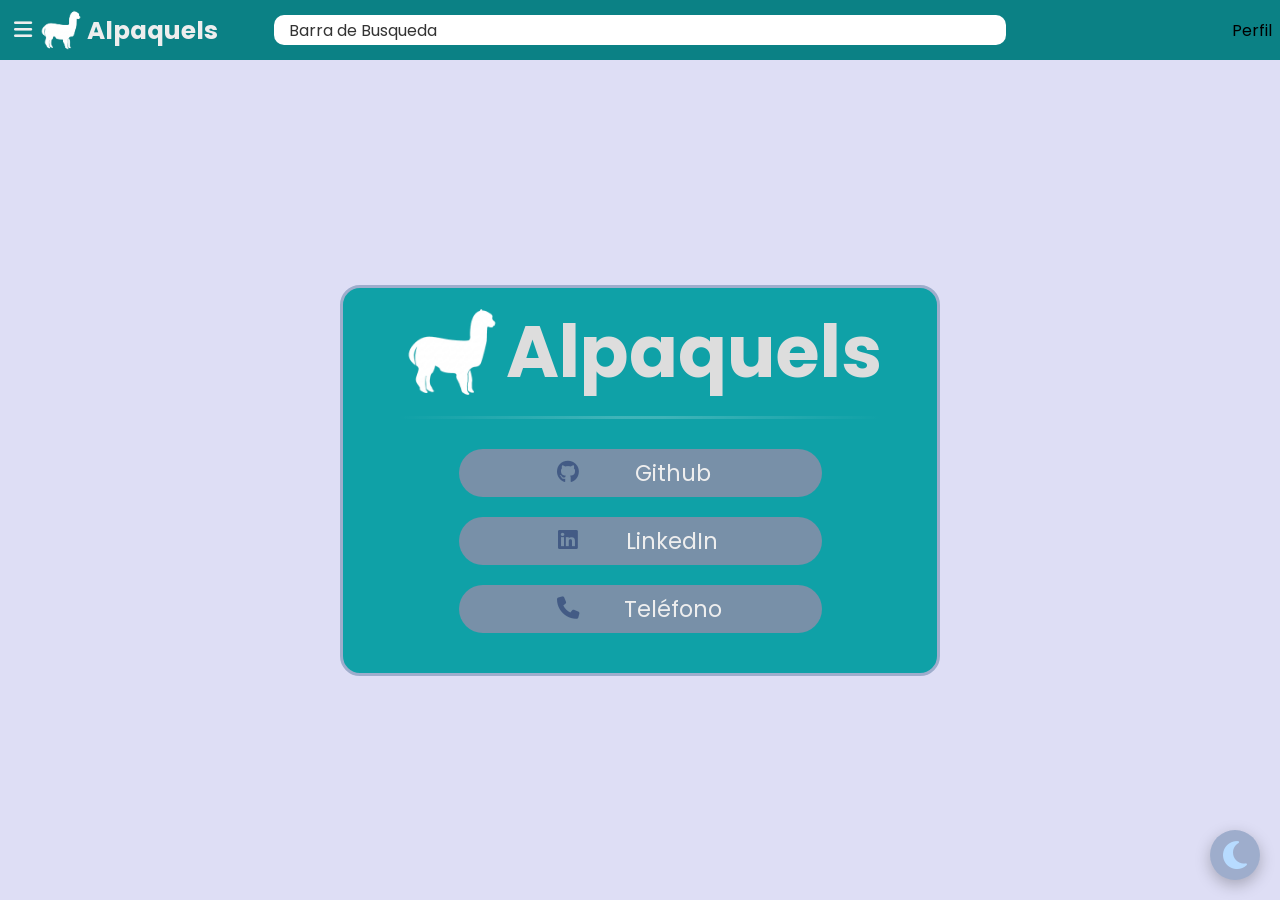
<file: index.html>
<!DOCTYPE html>
<html lang="es">
<head>
    <meta charset="UTF-8">
    <meta name="viewport" content="width=device-width, initial-scale=1.0">
    <meta name="google-site-verification" content="dBq7Q6faBtiPNhmlJNBr3ooV1p_YlDA9FNYrvKkS1gM" />

    <title>Alpaquels</title>
    <meta name="description" content="Alpaquels organiza tu semestre universitario con nuestro horario interactivo y calcula tus promedios para saber exactamente qué nota necesitas para aprobar.">
    <meta name="keywords" content="alpaquels, horario universitario, calculadora de notas, simulador de promedios, herramientas para estudiantes, organizar cursos">
    <meta name="author" content="Ale Ramos">
    <meta name="robots" content="index, follow">

    <!-- Estilos -->
    <link rel="stylesheet" href="./css/style.css">
    <link rel="stylesheet" href="./css/variables.css">
    <link rel="stylesheet" href="./css/styleInicio.css">
    <link rel="stylesheet" href="https://cdnjs.cloudflare.com/ajax/libs/font-awesome/6.5.1/css/all.min.css">
</head>
<body>
    <header class="header">
        <div class="header__brand">
            <button class="menu-toggle--header"> <i class="fas fa-bars"></i>
            </button>
            <a href="/" class="logo-link--header" title="Ir al inicio de Alpaquels">
                <img src="../resources/alpatechLogo.png" alt="Inicio">
                <span>Alpaquels</span>
            </a>
        </div>
        <div class="header__search-bar">
            Barra de Busqueda
        </div>
        <div class="header__container-perfil">
            Perfil
        </div>

    </header>

    <div class="sidebar-overlay" id="sidebarOverlay"></div>

    <aside class="sidebar is-visible">
        <div class="sidebar__brand">
            <button class="menu-toggle"> <i class="fas fa-bars"></i>
            </button>
            <a href="/" class="logo-link" title="Ir al inicio de Alpaquels">
                <img src="../resources/alpatechLogo.png" alt="Inicio">
                Alpaquels
            </a>
        </div>

        <hr class="sidebar__divider sidebar__divider--gradient">

        <nav class="sidebar__nav-side" aria-label="Navegación lateral">
            <ul class="nav-side__list-tools">

                <li class="list-tools__list-item">
                    <a class="list-item__link" href="./index.html">
                        <div class="container-icon">
                            <i class="icon-nav fa-solid fa-house"></i>
                        </div>
                        <span class="link-text">Inicio</span>
                    </a>
                </li>

                <li class="list-tools__list-item">
                    <a class="list-item__link" href="./html/horario.html">
                        <div class="container-icon">    
                            <i class="icon-nav fa-solid fa-calendar"></i>
                        </div>
                        <span class="link-text">Horario</span>
                    </a>
                </li>

                <li class="list-tools__list-item">
                    <a class="list-item__link" href="./html/calculadora.html">
                        <div class="container-icon">
                            <i class="icon-nav fa-solid fa-calculator"></i>
                        </div>
                        <span class="link-text">Calculadora</span>
                    </a>
                </li>
            </ul>
        </nav>




        
    </aside>

    <div class="container-global">
        
        <main class="main-content">
            <article class="cover-letter">
                <header class="cover-letter__header">
                    <img src="../resources/alpatechLogo.png" alt="Inicio">
                    <h1>Alpaquels</h1>
                    <!--
                    <p>Desarrollador Frontend | Lima, Perú</p>
                    <time datetime="2026-03-31">31 de Marzo de 2026</time>
                    -->
                </header>

                <hr class="sidebar__divider sidebar__divider--gradient">

                <nav class="contact-menu" aria-label="Enlaces de contacto">
                    <ul class="contact-menu__list">
                        <li class="contact-menu__list-item">
                            <a href="https://github.com/fallen75" aria-label="Contactar por medio de Github">
                                <i class="fa-brands fa-github"></i>
                                <span>Github</span>
                            </a>
                        </li>
                        <li class="contact-menu__list-item">
                            <a href="https://linkedin.com/in/tuusuario" target="_blank" rel="noopener noreferrer">
                                <i class="fa-brands fa-linkedin"></i>
                                <span>LinkedIn</span>
                            </a>
                        </li>
                        <li class="contact-menu__list-item">
                            <a href="tel:+51999888777">
                                <i class="fa-solid fa-phone"></i>
                                <span>Teléfono</span>
                            </a>
                        </li>
                    </ul>
                </nav>
            </article>
        </main>
    </div>

    <button id="theme-toggle" class="theme-button">
        <i class="fa-solid fa-sun"></i>
    </button>

    <script src="./js/logica.js" type="module"></script>
    <script src="./js/sideBarClass.js" type="module"></script>
    <script src="./js/themeToggle.js" type="module"></script>
    
</body>
</html>
</file>
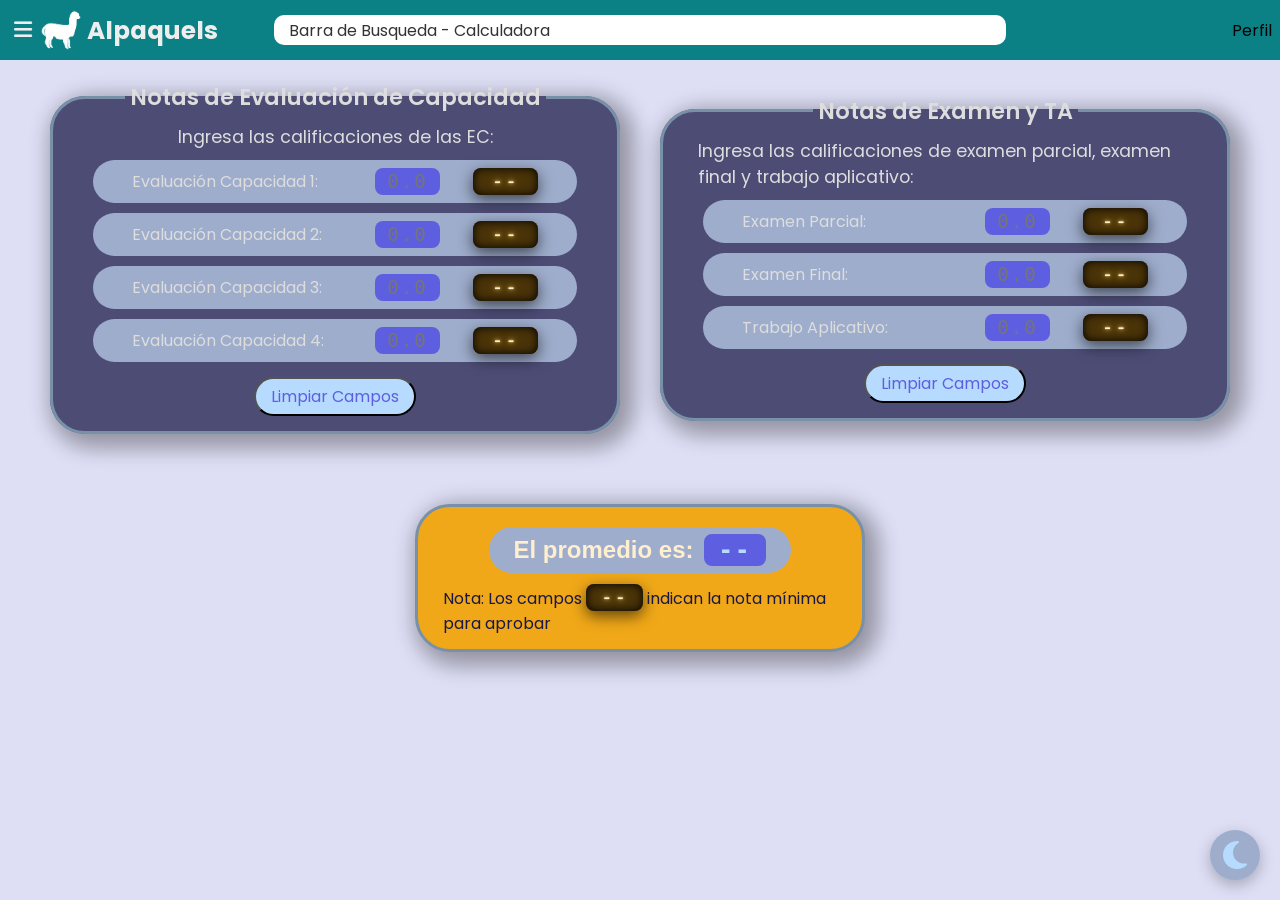
<file: html/calculadora.html>
<!DOCTYPE html>
<html lang="es">
<head>
    <meta charset="UTF-8">
    <meta name="viewport" content="width=device-width, initial-scale=1.0">
    <link rel="stylesheet" href="../css/style.css">
    <link rel="stylesheet" href="../css/variables.css">
    <link rel="stylesheet" href="../css/styleCalculadora.css">
    <link rel="stylesheet" href="../css/styleCalculadoraMobile.css">
    <link rel="stylesheet" href="https://cdnjs.cloudflare.com/ajax/libs/font-awesome/6.5.1/css/all.min.css">
    <title>Calculadora - Alpaquels_v1.0</title>
</head>
<body>
    <header class="header">
        <div class="header__brand">
            <button class="menu-toggle--header"> <i class="fas fa-bars"></i>
            </button>
            <a href="/" class="logo-link--header" title="Ir al inicio de Alpaquels">
                <img src="../resources/alpatechLogo.png" alt="Inicio">
                <span>Alpaquels</span>
            </a>
        </div>
        <div class="header__search-bar">
            Barra de Busqueda - Calculadora
        </div>
        <div class="header__container-perfil">
            Perfil
        </div>

    </header>

    <div class="sidebar-overlay" id="sidebarOverlay"></div>

    <aside class="sidebar is-visible">
        <div class="sidebar__brand">
            <button class="menu-toggle"> <i class="fas fa-bars"></i>
            </button>
            <a href="/" class="logo-link" title="Ir al inicio de Alpaquels">
                <img src="../resources/alpatechLogo.png" alt="Inicio">
                Alpaquels
            </a>
        </div>

        <hr class="sidebar__divider sidebar__divider--gradient">

        <nav class="sidebar__nav-side" aria-label="Navegación lateral">
            <ul class="nav-side__list-tools">

                <li class="list-tools__list-item">
                    <a class="list-item__link" href="../index.html">
                        <div class="container-icon">
                            <i class="icon-nav fa-solid fa-house"></i>
                        </div>
                        <span class="link-text">Inicio</span>
                    </a>
                </li>

                <li class="list-tools__list-item">
                    <a class="list-item__link" href="./horario.html">
                        <div class="container-icon">    
                            <i class="icon-nav fa-solid fa-calendar"></i>
                        </div>
                        <span class="link-text">Horario</span>
                    </a>
                </li>

                <li class="list-tools__list-item">
                    <a class="list-item__link" href="./calculadora.html">
                        <div class="container-icon">
                            <i class="icon-nav fa-solid fa-calculator"></i>
                        </div>
                        <span class="link-text">Calculadora</span>
                    </a>
                </li>
            </ul>
        </nav>
    </aside>

    <div class="container-global">
        
        <main class="main-content">
            <form class="form-promedio">
                <fieldset class="grades-student-EC">
                    <legend>Notas de Evaluación de Capacidad</legend>
                    
                    <p>Ingresa las calificaciones de las EC:</p>
                    
                    <div class="grade-student">
                        <label for="capacity-assessment-1">
                            <span class="text-desktop">Evaluación Capacidad 1:</span>
                            <span class="text-mobile">Eval. Capacidad 1:</span>
                        </label>
                        <input 
                            type="number" 
                            class="hover-blink"
                            id="capacity-assessment-1" 
                            name="capacity-assessment-1" 
                            min="0" max="20" 
                            data-weight="0.1"
                            required 
                            placeholder="0.0"
                        >
                        <data class="nota-minima" value="10.5">--</data>
                    </div>
                    <div class="grade-student">
                        <label for="capacity-assessment-2">
                            <span class="text-desktop">Evaluación Capacidad 2:</span>
                            <span class="text-mobile">Eval. Capacidad 2:</span>
                        </label>
                        <input 
                            type="number" 
                            class="hover-blink" id="capacity-assessment-2" 
                            name="capacity-assessment-2" 
                            min="0" max="20" 
                            data-weight="0.1"
                            required 
                            placeholder="0.0"
                        >
                        <data class="nota-minima" value="10.5">--</data>
                    </div>
                    <div class="grade-student">
                        <label for="capacity-assessment-3">
                            <span class="text-desktop">Evaluación Capacidad 3:</span>
                            <span class="text-mobile">Eval. Capacidad 3:</span>
                        </label>
                        <input 
                            type="number" 
                            class="hover-blink" id="capacity-assessment-3" 
                            name="capacity-assessment-3" 
                            min="0" max="20" 
                            data-weight="0.1"
                            required 
                            placeholder="0.0"
                        >
                        <data class="nota-minima" value="10.5">--</data>
                    </div>
                    <div class="grade-student">
                        <label for="capacity-assessment-4">
                            <span class="text-desktop">Evaluación Capacidad 4:</span>
                            <span class="text-mobile">Eval. Capacidad 4:</span>
                        </label>
                        <input 
                            type="number" 
                            class="hover-blink" id="capacity-assessment-4" 
                            name="capacity-assessment-4" 
                            min="0" max="20" 
                            data-weight="0.1"
                            required 
                            placeholder="0.0"
                        >
                        <data class="nota-minima" value="10.5">--</data>
                    </div>

                    <button id="clean-grade-EC" type="reset">Limpiar Campos</button>

                </fieldset>

                <fieldset class="grades-student-ExaTA">
                    <legend>Notas de Examen y TA</legend>
                    
                    <p>Ingresa las calificaciones de examen parcial, examen final y trabajo aplicativo:</p>

                    <div class="field-group">
                        <label for="ExamenParcial">Examen Parcial:</label>
                        <input 
                            type="number" 
                            class="hover-blink" id="ExamenParcial" 
                            name="ExamenParcial" 
                            min="0" max="20" 
                            data-weight="0.2"
                            required 
                            placeholder="0.0"
                        >
                        <data class="nota-minima" value="10.5">--</data>
                    </div>

                    <div class="field-group">
                        <label for="ExamenFinal">Examen Final:</label>
                        <input 
                            type="number" 
                            class="hover-blink" id="ExamenFinal" 
                            name="ExamenFinal" 
                            min="0" max="20" 
                            data-weight="0.2"
                            required 
                            placeholder="0.0"
                        >
                        <data class="nota-minima" value="10.5">--</data>
                    </div>

                    <div class="field-group">
                        <label for="TrabajoAplicativo">Trabajo Aplicativo:</label>
                        <input 
                            type="number" 
                            class="hover-blink" id="TrabajoAplicativo" 
                            name="TrabajoAplicativo" 
                            min="0" max="20" 
                            data-weight="0.2"
                            required 
                            placeholder="0.0"
                        >
                        <data class="nota-minima">--</data>
                    </div>
                    <button id="clean-grade-ExaTA" type="reset">Limpiar Campos</button>

                </fieldset>

                <div class="result">
                    <output class="result__output" for="nota1 nota2 nota3 nota4 nota5 nota6 nota7">
                        El promedio es: <data id="nota-promedio">--</data>
                    </output>
                    <p class="result__nota">Nota: Los campos <data class="nota-minima--example">--</data> indican la nota mínima para aprobar</p>
                </div>
            </form>

        </main>
    </div>

    <button id="theme-toggle" class="theme-button">
        <i class="fa-solid fa-sun"></i>
    </button>

    <script src="../js/logica.js" type="module"></script>
    <script src="../js/logicaCalculadora.js" type="module"></script>
    <script src="../js/sideBarClass.js" type="module"></script>
    <script src="../js/themeToggle.js" type="module"></script>

    
</body>
</html>
</file>
<file: css/style.css>
@import url('https://fonts.googleapis.com/css2?family=Poppins:wght@300;400;600;700&display=swap');

* {
    padding: 0;
    margin: 0;
    box-sizing: border-box;
    transition:
        background-color .3s,
        color .3s,
        border-color .3s;
}

a {
    text-decoration: none;
}

body {
    font-family: 'Poppins', sans-serif;
    min-height: 100vh;
}

html, body {
    background-color: #202021;
    margin: 0;
}


.container-global {
    background-color: #202021;
    position: absolute;
    top: 0;
    width: 100%;
    min-height: 100%;
    box-sizing: border-box;

    display: flex;          /* 💡 CLAVE: Volvemos a Flexbox */
    flex-direction: row;    /* Sidebar al lado del Main */
}

/*  Header Section ===================================================================*/

.header {
    height: 60px;
    padding: 0 8px;
    min-width: 100%;
    background-color: #0b8185;

    position: fixed;
    z-index: 50;

    display: flex;
    flex-flow: row nowrap;
    justify-content: space-between;
    align-items: center;
}

.header__brand {
    /*margin: auto;*/
    overflow: hidden;

    flex: 0 0 210px;

    display: flex;
    flex-flow: row nowrap;
    justify-content: center;
    align-items: center;  /* Centra verticalmente botón y logo */
    box-sizing: border-box;
}

.menu-toggle--header {
    padding: 0 5px;
    background: transparent;
    color: #eee;  
    border: none;
    font-size: 1.3rem;
    
    cursor: pointer;
}

.logo-link--header {
    width: 181px;
    color: #eee;       /* Para que el texto "Inicio" no se vea azul */
    font-size: 1.55rem;
    font-weight: bold;
    text-decoration: none;

    display: flex;
    align-items: center;
    gap: 2px;
}

.logo-link--header img {
    object-fit: cover;
    height: 48px;         /* Tamaño del logo */
    max-width: 48px;
}

.header__search-bar {
    height: clamp(20px, 100%, 30px);
    overflow: hidden;

    padding: 0 15px;
    margin-left: 15px;
    background-color: #fff;
    color: #333;
    border-radius: 10px;
    

    flex: 0 1 732px;

    display: flex;
    flex-flow: row nowrap;
    align-items: center;
}

.header__container-perfil {
    height: fit-content;

    flex: 0 0 225px;

    display: flex;
    flex-flow: row nowrap;
    justify-content: end;
    align-items: center;
}

/*  Sidebar Section ===================================================================*/

.sidebar {
    position: fixed; /* Se queda fijo mientras haces scroll en el contenido */
    top: 0;
    left: 0;
    overflow-y: auto; /* <--- CLAVE: Si el contenido crece, aparece scroll interno */
    /*flex-shrink: 0;    Evita que el sidebar se aplaste cuando el main crezca */
    z-index: 100;        /* Lo pone por encima del párrafo */

    background-color: #1f5f61;
    color: #eee;
    box-shadow: 0 0 10px 10px #222;

    height: 100vh;    /* Su altura es la de la pantalla */
    max-width: 300px;
    min-width: 270px;
    flex: 1; /* Estructura: clamp(mínimo, ideal, máximo) */
    overflow-y: auto; /* 💡 Mantiene el scroll si los ítems no caben */
    overflow-x: hidden; /* Evita scrolls horizontales no deseados */
}

.sidebar-overlay {
    position: fixed;
    top: 0;
    left: 0;
    width: 100%;
    height: 100%;
    background-color: rgba(0, 0, 0, 0.5); /* Color oscuro semi-transparente */
    backdrop-filter: blur(2px);            /* Opcional: un toque de desenfoque */
    z-index: 70;                           /* Menor que el z-index del sidebar (80) */
    display: none;                         /* Oculto por defecto */
}

/* Cuando el sidebar NO está colapsado, mostramos el overlay */
.sidebar-overlay.is-active {
    display: block;
    opacity: 1;
    pointer-events: auto; /* Bloquea las interacciones con el fondo */
}

.menu-toggle--aux{
    position: absolute;
    top: 25px;
    left: 25px;
    background-color: transparent;
    color: #1a1a1a;
    font-size: 2rem;
    z-index: 20;

    /* --- NUEVO: Para centrar el círculo --- */
    border: none;
    cursor: pointer;
    width: 3.2rem;   /* Ancho del área del botón */
    height: 3.2rem;  /* Alto del área del botón */
    display: flex;
    align-items: center;
    justify-content: center;
    /* ------------------------------------- */
}

    .menu-toggle--aux::before {
        content: ''; /* Obligatorio para que exista */
        position: absolute;
        width: 100%;  /* Ocupa todo el ancho del botón */
        height: 100%; /* Ocupa todo el alto del botón */
        background-color: #eee; /* El color oscuro que querías */
        border-radius: 50%; /* <--- ESTO CREA EL CÍRCULO */
        z-index: -1; /* Lo pone detrás del icono */
        transition: background-color 0.3s ease; /* Para el hover */
    }

    .menu-toggle--aux:hover::before {
        background-color: #eeec; /* Aclara el círculo al pasar el mouse */
    }

    .is-visible {
        display: none;
    }

    /* DINAMISMO JS ===============================================================*/

    /* Estado Encogido (Colapsado) */
    .sidebar.is-collapsed {
        display: none; 
    }

.sidebar__brand {
    display: flex;
    justify-content: space-evenly;
    align-items: center;  /* Centra verticalmente botón y logo */

    margin: auto;
    margin-top: 20px;
    height: 64px;
    max-width: 85%;
    gap: 0px;            /* Espacio entre el botón y el logo */
    height: 56px;
    box-sizing: border-box;
}

.menu-toggle {
    background: none;
    border: none;
    cursor: pointer;
    font-size: 1.7rem;
    color: #eee;          /* O blanco si tu fondo es oscuro */
}

.logo-link {
    display: flex;
    align-items: center;

    font-size: 2rem;
    text-decoration: none;
    color: inherit;       /* Para que el texto "Inicio" no se vea azul */
    font-weight: bold;
    gap: 2px;
}

.logo-link img {
    object-fit: cover;
    height: 48px;         /* Tamaño del logo */
    max-width: 48px;
}

.sidebar__divider {
    border: 0;               /* Quitamos el borde por defecto */
    height: 1px;             /* Grosor mínimo */
    background-color: rgba(255, 255, 255, 0.1); /* Color sutil (blanco con transparencia) */
    margin: auto;
    margin-top: 10px;         /* Espaciado arriba y abajo */
    width: 90%;              /* Un toque elegante: que no toque los bordes */
}

    .sidebar__divider--gradient {
        border: 0;
        height: 1.5px;
        background: linear-gradient(to right, transparent 0%, #fff2 45%, #fff2 55%, transparent 100%);
    }

.sidebar__nav-side {
    max-width: 85%;
    margin: auto;
    margin-top: 30px;

    display: flex;
    flex-flow: column nowrap;
}

.nav-side__list-tools {
    list-style: none; /* Esto elimina el punto por completo */
    display: flex;
    flex-flow: column nowrap;
    gap: 10px;
}

.list-item__link {
    margin: 0 10px;
    display: flex;
    flex-flow: row nowrap;
    justify-content: space-evenly;
    align-items: center;

    text-decoration: none;
    transition: all 0.3s;
}

    .list-item__link:hover {
        background-color: #eee2;
        border-radius: 12px;
    }

.container-icon {
    height: 31px;

    display: flex;
    justify-content: center;
    align-items: center;
    flex: 0 0 31px;
}

.icon-nav {
    color: #F0F8FF;
    font-size: 1.2rem;
}

.link-text {
    color: #F0F8FF;
    align-self: center;
    font-size: 1.2rem;
    text-align: left;
    vertical-align: center;
    min-width: 150px;
}

/*  Sidebar Section end ===================================================================*/

.main-content {
    min-width: 0;      /* Ya lo tenías, mantenlo, es vital para Flexbox */
    width: 100%;       /* Asegura que intente llenar el espacio */ 
    padding: 80px 50px 20px 50px; /* Un poco de respiro para el contenido */
    color: #ddd;
    background-color: var(--Tcolor-backgroundmain);

    flex: 1;
    
    display: flex;
    flex-flow: column nowrap; /* Cambiado de row (default) a column para el contenido */
    justify-content: center;
    align-items: center; 

    container-type: inline-size;
    container-name: main;
}

.theme-button {
    width: 50px;
    height: 50px;
    border: none;
    border-radius: 50%;
    background-color: var(--color-primary);
    position: fixed;
    right: 20px;
    bottom: 20px;
    z-index: 20;
    cursor: pointer;
    box-shadow: 0 5px 15px rgba(0,0,0,.25);
    
    transition: all 0.7s;
}

.theme-button:hover {
    background-color: var(--color-dark);
    transition: all 0.4s;
}

.theme-button>i {
    font-size: 2rem;
    color: var(--color-secondary-brillant);
    transition: all 0.7s;
}

.theme-button>i:hover {
    color: var(--color-aux2);
    transition: all 0.4s;
}

.is-collapsed{
    display: none;
}

.red {
    background-color: #f00;
}

/*  Responsive para moviles ===================================================================*/

@media (max-width:480px){

    img {
        max-width: 100%;
        display: block;
    }

    .header {
        height: 60px;
        min-width: 0;
        padding: 0 10px;
        width: 100%;
        justify-content:  flex-start;
        gap: 0;
    }

    .header__search-bar{
        display:none;
    }

    .header__container-perfil {
        flex: 1;
    }

    .sidebar {
        position: fixed;
        top: 0;
        left: 0;
        height: 100dvh;      /* O 100dvh para móviles */
        width: 270px;       /* Ancho fijo para evitar comportamientos extraños */
        
        overflow-y: scroll;   /* Permite scroll SOLO DENTRO del sidebar si los ítems son muchos */
    }

    .nav-side__list-tools > li:nth-child(2) {
        display: none;
    }

    .logo-link{
        font-size:1.5rem;
    }

    /*  Para el contenido principal ====================================================*/

    .main-content{
        max-width: 100%;       /* Asegura que intente llenar el espacio */ 
        padding: 80px 10px 20px 10px;  
    }


    /* Para el SideBar ====================================================*/


    .container-global.no-scroll {
        overflow: hidden;
    }

    .main-content.no-scroll {
        overflow: hidden;
    }

    /* CSS */
    body.no-scroll {
        overflow: hidden;
    }



}
</file>
<file: css/variables.css>
:root {
    --Tcolor-backgroundmain: #202021;

    --color-bg: #000000;
    --color-primary: #304878;
    --color-secondary: #7890a8;
    --color-secondary2: #627588;
    --color-secondary-brillant: #b7dbff;
    --color-dark: #181848;
    --color-accent: #f0a818;
    --color-accent-ligth: #ffce6d;
    --color-accent-ligth100: #ffefce;
    --color-accent-dark: #4a3308;
    --color-aux: #0b8185;
    --color-aux1: #1f5f61;
    --color-aux2: #00bab7;

    --color-dark-bb: #181848bb;
}

[data-theme="light"]{
    --Tcolor-backgroundmain: #dedef5;

    --color-bg: #000000;
    --color-primary: #9eadcc;
    --color-secondary: #7890a8;
    --color-secondary2: #627588;
    --color-secondary-brillant: #b7dbff;
    --color-dark: #5e5ee0;
    --color-accent: #f0a818;
    --color-accent-ligth: #ffce6d;
    --color-accent-ligth100: #ffefce;
    --color-accent-dark: #4a3308;
    --color-aux: #0fa1a7;
    --color-aux1: #1f5f61;
    --color-aux2: #029b99;

    --color-dark-bb: #181848bb;

}
</file>
<file: css/styleInicio.css>
@import url('https://fonts.googleapis.com/css2?family=Poppins:wght@300;400;600;700&display=swap');

li {
    list-style: none;
}

.cover-letter {
    min-width: min-content;
    padding: 10px 55px;
    width: 100%;
    max-width: 600px;
    background-color: var(--color-aux);
    border: 3px solid var(--color-primary);
    border-radius: 20px;
    box-sizing: border-box;

    display: flex;
    flex-direction: column;
    justify-content: center;
    align-items: center;
}

.cover-letter__header {
    display: flex;
    flex-direction: row;
    justify-content: center;
    align-items: center;
}

.cover-letter__header img {
    object-fit: cover;
    max-width: 108px;
}

.cover-letter__header h1 {
    font-size: clamp(2rem, 7vw, 4.5rem);
}

.cover-letter > .sidebar__divider {
    width: 100%;
    height: 3px;             
    background: linear-gradient(to right, transparent 0%, #fff3 45%, #fff3 55%, transparent 100%); 
}

.contact-menu {
    width: 100%;
    text-align: center;
}

.contact-menu__list{
    display: flex;
    flex-direction: column;
    justify-content: center;
    align-items: center;
}

.contact-menu__list-item {
    width: 100%;
    display: flex;
    justify-content: center;
    align-items: center;
}

.contact-menu__list-item:first-of-type {
    margin-top: 20px;
}

.contact-menu__list-item:last-of-type {
    margin-bottom: 20px;
}

.contact-menu__list-item > a {
    width: 75%;
    padding: 7px 25px;
    margin: 10px 0;
    background-color: #7890a8;
    border-radius: 25px;

    cursor: pointer;
    display: flex;
    justify-content: space-evenly;
    align-items: center;

    transition: all 0.3s;
}

.contact-menu__list-item > a:hover {
    background-color: #a3c4c2aa;
}

.contact-menu__list-item > a > i {
    margin-left: 30px;
    font-size: 1.4rem;
    color: #304878bb;
} 

.contact-menu__list-item > a > span {
    margin-right: 30px;
    width: 100px;
    font-size: 1.4rem;
    color: #eee;
} 

/* Para dispositivos mobile ============================  */

@media (max-width:600px){

    .main-content{
        max-width: 100%;       
        padding: 80px 15px 20px 15px;  
    }

    .cover-letter{
        padding: 10px 7vw;
        max-width: 90vw;
    }

    .cover-letter__header img {
        max-width: 88px;
    }

    .contact-menu__list-item > a{
        width: 90%;
        padding: 7px 5vw;
    }


}

@media (max-width:480px){

    .cover-letter{
        padding: 10px 5vw;
    }

    .cover-letter__header img {
        max-width: 58px;
    }


    .contact-menu__list-item > a{
        width: 90%;
        padding: 7px 5vw;
        /*margin: 10px 0;
        background-color: #7890a8;
        border-radius: 25px;

        cursor: pointer;
        display: flex;
        justify-content: space-evenly;
        align-items: center;

        transition: all 0.3s;*/
    }

    /*.contact-menu__list{
        display: flex;
        flex-direction: column;
        justify-content: center;
        align-items: center;
    }*/

    /*.contact-menu__list-item {
        width: 100%;
        display: flex;
        justify-content: center;
        align-items: center;
    }*/


}
</file>
<file: css/styleCalculadora.css>
@import url('https://fonts.googleapis.com/css2?family=Digital+Numbers&display=swap');
@import url('https://fonts.cdnfonts.com/css/ds-digital');

.form-promedio {
    width: 100%;
    max-width: 1280px;
    max-height: fit-content;
    box-sizing: border-box;

    flex: 1;
    display: grid;
    grid-template-columns: repeat(auto-fit, minmax(450px, 1fr));
    grid-auto-flow: row;
    grid-auto-rows: min-content; /*minmax(auto, 1fr)*/
    align-items: center;
    gap: 30px 40px;

    container-type: inline-size;
    container-name: formulario;
}

.grades-student-EC,
.grades-student-ExaTA,
.result{
    /*min-width: min-content;*/
    width: 100%;
    max-width: 580px;
    margin: 0 auto;

    display: flex;
    flex-flow: column nowrap;
    justify-content: top;
    align-items: center;

}

.grades-student-EC {
    background: var(--color-dark-bb);
    border: 3px solid var(--color-secondary);
    border-radius: 35px;
    box-shadow: 7px 7px 21px 7px #0005;
    height: fit-content;

    display: flex;
    flex-flow: column nowrap;
    justify-content: center;
}

.grades-student-EC legend {
    margin: auto;
    padding: 0 5px;
    font-size: 1.4rem;
    font-weight: 600;
    text-wrap: balance;
}

.grades-student-EC p {
    margin: 0 35px;
    margin-top: 10px;
    font-size: 1.1rem;
}

.grade-student {
    width: 80%;
    margin-top: 10px;

    background-color: var(--color-primary);
    border-radius: 25px;
    padding: 8px 16px;

    display: flex;
    flex-flow: row nowrap;
    justify-content: space-evenly;
    align-items: center;
    gap: 10px;
    box-sizing: content-box;
}

.grades-student-EC .grade-student:last-of-type {
    margin-bottom: 0px;
}

.grade-student label {
    max-width: 210px;
    flex: 70 1 0;
}

#capacity-assessment-1,
#capacity-assessment-2,
#capacity-assessment-3,
#capacity-assessment-4,
#nota-promedio {

    font-family: 'DS-Digital', monospace;
    font-size: 1.2rem;
    text-align: center;

    color: var(--color-secondary-brillant);
    background-color: var(--color-dark);

    padding: 2px 3px;
    border-radius: 8px;

    max-width: 65px;
    flex: 20 1 0;

    cursor: pointer;

    transition: all 0.2s ease;
    transition: outline 0.1s ease;
}

    #capacity-assessment-1:focus,
    #capacity-assessment-2:focus,
    #capacity-assessment-3:focus,
    #capacity-assessment-4:focus {
        /* 🔥 efecto LED elegante */
        text-shadow:
            0 0 2px var(--color-secondary-brillant),
            0 0 5px var(--color-secondary-brillant),
            0 0 10px var(--color-secondary);

        /* profundidad */
        box-shadow:
            inset 0 0 10px #000,
            0 5px 15px rgba(0,0,0,0.6);
    }

    input.is-filled {
        text-shadow:
            0 0 2px var(--color-secondary-brillant),
            0 0 5px var(--color-secondary-brillant),
            0 0 10px var(--color-secondary);

        box-shadow:
            inset 0 0 10px #000,
            0 5px 15px rgba(0,0,0,0.6);
    }

.nota-minima,
.nota-minima--example {
    font-family: 'DS-Digital', monospace;
    font-size: 1.2rem;
    text-align: center;

    color: var(--color-accent-ligth100);
    background-color: var(--color-accent-dark);

    padding: 2px 3px;
    border: none;
    border-radius: 8px;

    max-width: 65px;
    flex: 20 1 0;

    transition: all 0.2s ease;

    text-shadow:
        0 0 2px var(--color-accent-ligth),
        0 0 5px var(--color-accent-ligth),
        0 0 10px var(--color-accent-ligth);

    /* profundidad */
    box-shadow:
        inset 0 0 10px #000,
        0 5px 15px rgba(0,0,0,0.6);
}

#clean-grade-EC {
    font-family: 'Poppins', sans-serif;
    font-size: 1rem;
    cursor: pointer;

    background-color: var(--color-secondary-brillant);
    color: var(--color-dark);
    margin: 15px auto;
    padding: 5px 15px;
    border-radius: 20px;
}

.grades-student-ExaTA {
    background: var(--color-dark-bb);
    border: 3px solid var(--color-secondary);
    border-radius: 35px;
    box-shadow: 7px 7px 21px 7px #0005;
    height: fit-content;

    display: flex;
    flex-flow: column nowrap;
    justify-content: center;
}

.grades-student-ExaTA legend{
    margin: auto;
    padding: 0 5px;
    font-size: 1.4rem;
    font-weight: 600;
    text-wrap: balance;
}

.grades-student-ExaTA p{
    margin: 0 35px;
    margin-top: 10px;
    font-size: 1.1rem;
}

.field-group {
    width: 80%;
    margin-top: 10px;

    background-color: var(--color-primary);
    border-radius: 25px;
    padding: 8px 16px;

    display: flex;
    flex-flow: row nowrap;
    justify-content: space-evenly;
    align-items: center;
    gap: 10px;
    box-sizing: content-box;
}

.field-group label {
    max-width: 210px;
    flex: 70 1 0;
}

#ExamenParcial,
#ExamenFinal,
#TrabajoAplicativo {

    font-family: 'DS-Digital', monospace;
    font-size: 1.2rem;
    text-align: center;

    color: var(--color-secondary-brillant);
    background-color: var(--color-dark);

    padding: 2px 3px;
    border-radius: 8px;

    max-width: 65px;
    flex: 20 1 0;

    cursor: pointer;

    transition: all 0.2s ease;
}

    #capacity-assessment-1:focus,
    #capacity-assessment-2:focus,
    #capacity-assessment-3:focus,
    #capacity-assessment-4:focus {
        /* 🔥 efecto LED elegante */
        text-shadow:
            0 0 2px var(--color-secondary-brillant),
            0 0 5px var(--color-secondary-brillant),
            0 0 10px var(--color-secondary);

        /* profundidad */
        box-shadow:
            inset 0 0 10px #000,
            0 5px 15px rgba(0,0,0,0.6);
    }

    input.is-filled {
        text-shadow:
            0 0 2px var(--color-secondary-brillant),
            0 0 5px var(--color-secondary-brillant),
            0 0 10px var(--color-secondary);

        box-shadow:
            inset 0 0 10px #000,
            0 5px 15px rgba(0,0,0,0.6);
    }

#clean-grade-ExaTA {
    font-family: 'Poppins', sans-serif;
    font-size: 1rem;
    cursor: pointer;

    background-color: var(--color-secondary-brillant);
    color: var(--color-dark);
    margin: 15px auto;
    padding: 5px 15px;
    border-radius: 20px;
}

.result {
    max-width: 450px;
    height: fit-content;
    background-color: var(--color-accent);
    box-shadow: 7px 7px 21px 7px #0005;
    border: 3px solid var(--color-secondary);
    border-radius: 35px;
}

.result__output {
    padding: 7px 25px;
    margin-top: 20px;
    border-radius: 25px;
    color: var(--color-accent-ligth100);
    background-color: var(--color-primary);
    font-family: "DS-Digital", sans-serif;
    font-size: 1.5rem;
    font-weight: bold;

    flex: 1;

    display: flex;
    flex-flow: row nowrap;
    justify-content: center;
    align-items: center;
    gap: 10px;
}

.result__nota {
    color: #181848;
    margin: 13px 25px;
}

.nota-minima--example,
#nota-promedio {
    padding: 2px 15px;
}

#nota-promedio {
    min-width: min-content;
    font-size: 1.5rem;
}

.nota-aprobado {
    display: inline-block;

    text-shadow:
            0 0 2px #0f0,
            0 0 5px #0f0,
            0 0 10px #0f0;

        box-shadow:
            inset 0 0 10px #000,
            0 5px 15px rgba(0,0,0,0.6);
}

.nota-desaprobado {
    display: inline-block;

    text-shadow:
            0 0 2px #f00,
            0 0 5px #f00,
            0 0 10px #f00;

        box-shadow:
            inset 0 0 10px #000,
            0 5px 15px rgba(0,0,0,0.6);
}

.hover-blink {
    letter-spacing: 2px;
    border: none;
}

data {
    letter-spacing: 2px;
}

.hover-blink:hover {
    outline: 2px solid var(--color-secondary-brillant);
}

/* Ocultar flechas en todos tus campos de notas */
#ExamenParcial::-webkit-inner-spin-button,
#ExamenFinal::-webkit-inner-spin-button,
#TrabajoAplicativo::-webkit-inner-spin-button,
[id^="capacity-assessment"]::-webkit-inner-spin-button {
    -webkit-appearance: none;
    margin: 0;
}

/* Cuando el formulario es lo suficientemente ancho para 2 columnas */
@container formulario (min-width: 940px) {
    .result {
        grid-column: 1 / span 2; /* El área de 2x1 que pediste */
        /*background-color: rgba(48, 72, 120, 0.5);*/
    }
}

@container main (min-width: 940px) {
    .form-promedio {
        margin-bottom: 100px;
        row-gap: 70px;
    }
}
</file>
<file: css/styleCalculadoraMobile.css>
.text-mobile {
  display: none; /* Oculta la versión corta */
}

.text-desktop {
  display: inline; /* Muestra la versión larga */
}

@media (max-width:480px){

    .form-promedio {
        overflow-x: hidden;
        width: 100%;
        max-width: 100%;

        display: flex; /* Mas conveniente al no manejar 2 direcciones*/
        flex-flow: column nowrap; /* Cambiado de row (default) a column para el contenido */
        justify-content: center;
        align-items: center;
        gap: 20px;
    } 

    .grades-student-EC legend {
        padding: 0 5px;
        font-size: 1.1rem;
        text-align: center;
    }

    .grades-student-EC p {
        margin: 0 10px;
        margin-top: 10px;
        font-size: 1rem;
    }

    .grade-student {
        width: 93%;
        box-sizing: border-box;
        border-radius: 25px;
        padding: 5px 8px;
        gap: 7px;
    }

    .grade-student label {
        font-size: 0.95rem;
        text-wrap: balance;
        text-align: center;
    }

    #capacity-assessment-1,
    #capacity-assessment-2,
    #capacity-assessment-3,
    #capacity-assessment-4,
    #nota-promedio {
        min-width: 62px;
        padding: 3px 3px;
        border-radius: 11px;
    }

    .nota-minima,
    .nota-minima--example {
        min-width: 62px;
        padding: 3px 3px;
        border-radius: 11px;
    }

    .grades-student-ExaTA legend{
        font-size: 1.2rem;
    }

    .grades-student-ExaTA p{
        margin: 0 15px;
        margin-top: 10px;
        font-size: 1rem;
        text-align: center;
        text-wrap: pretty;
    }

    .field-group {
        width: 93%;
        box-sizing: border-box;
        padding: 5px 8px;
    }

    .field-group label {
        font-size: 0.95rem;
        text-align: center;
    }

    #ExamenParcial,
    #ExamenFinal,
    #TrabajoAplicativo { 
        min-width: 62px;
        padding: 3px 3px;
        border-radius: 11px;
    }

    .result__nota {
        text-align: center;
    }

    data.nota-minima--example {
        display: inline-block;
        min-width: 52px;
    }

    /* Para abreviar los label ================================== */

    .text-desktop {
        display: none; /* Oculta la versión larga */
    }

    .text-mobile {
        display: inline; /* Muestra la versión corta */
    }    
}
</file>
